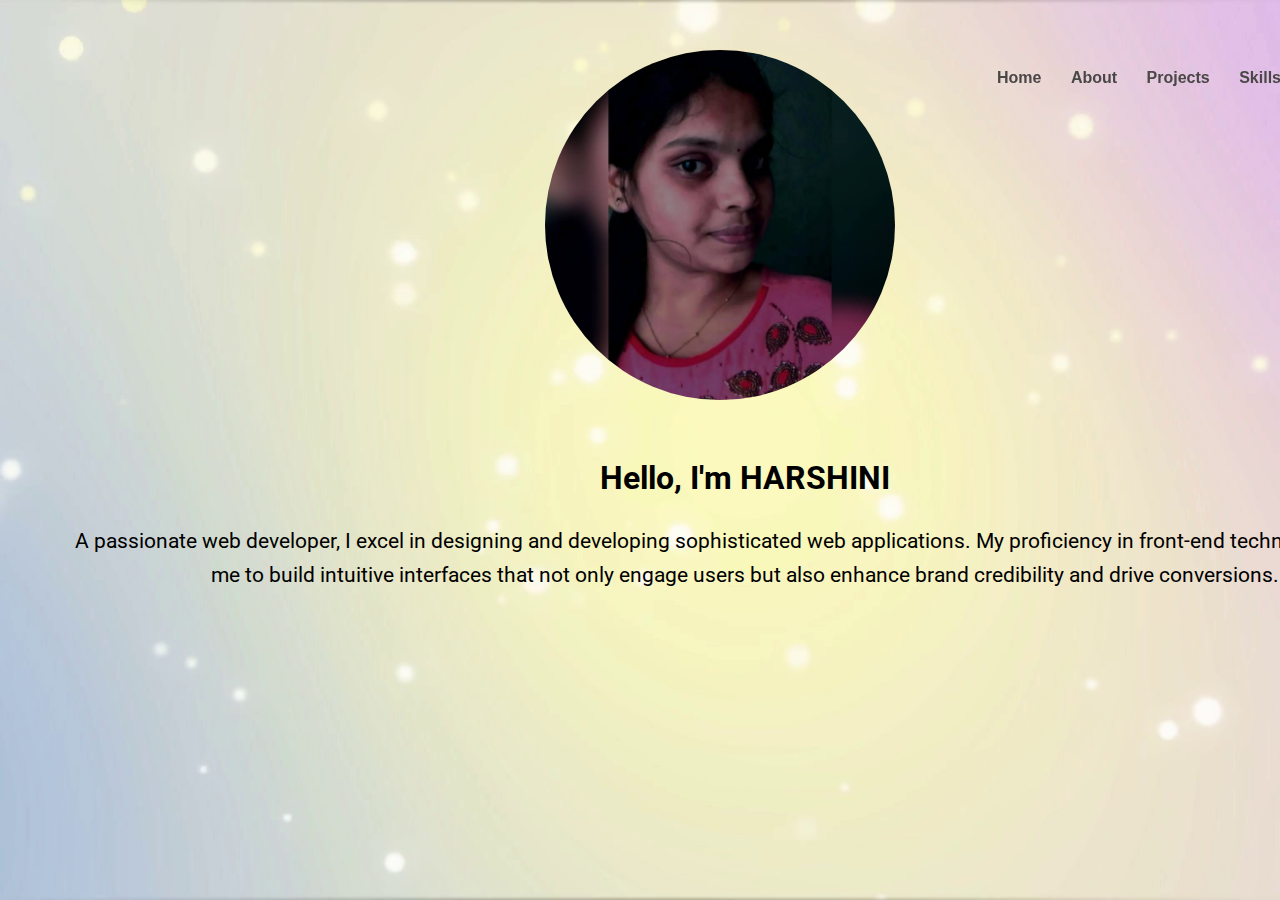
<file: index.html>
<!DOCTYPE html>
<html lang="en">
  <head>
    <link
      href="https://fonts.googleapis.com/css2?family=Roboto:wght@400;700&display=swap"
      rel="stylesheet"
    />

    <meta charset="UTF-8" />
    <meta name="viewport" content="width=device-width, initial-scale=1.0" />
    <title>HARSHINI - Home</title>
    <link rel="stylesheet" href="styles.css" />
  </head>
  <body>
    <header>
      <div class="container">
        <nav>
          <ul>
            <li><a href="index.html">Home</a></li>
            <li><a href="about.html">About</a></li>
            <li><a href="projects.html">Projects</a></li>
            <li><a href="skills.html">Skills</a></li>
            <li><a href="contact.html">Contact</a></li>
          </ul>
        </nav>
      </div>
    </header>

    <section id="home">
      <div class="container">
        <div class="intro">
          <div class="intro-content">
            <div class="intro-image">
              <img src="photo.jpg" alt="HARSHINI" />
            </div>
            <div class="intro-text">
              <h2>Hello, I'm HARSHINI</h2>
              <p>
                A passionate web developer, I excel in designing and developing
                sophisticated web applications. My proficiency in front-end
                technologies allows me to build intuitive interfaces that not
                only engage users but also enhance brand credibility and drive
                conversions.
              </p>
            </div>
          </div>
        </div>
      </div>
    </section>
  </body>
</html>
</file>
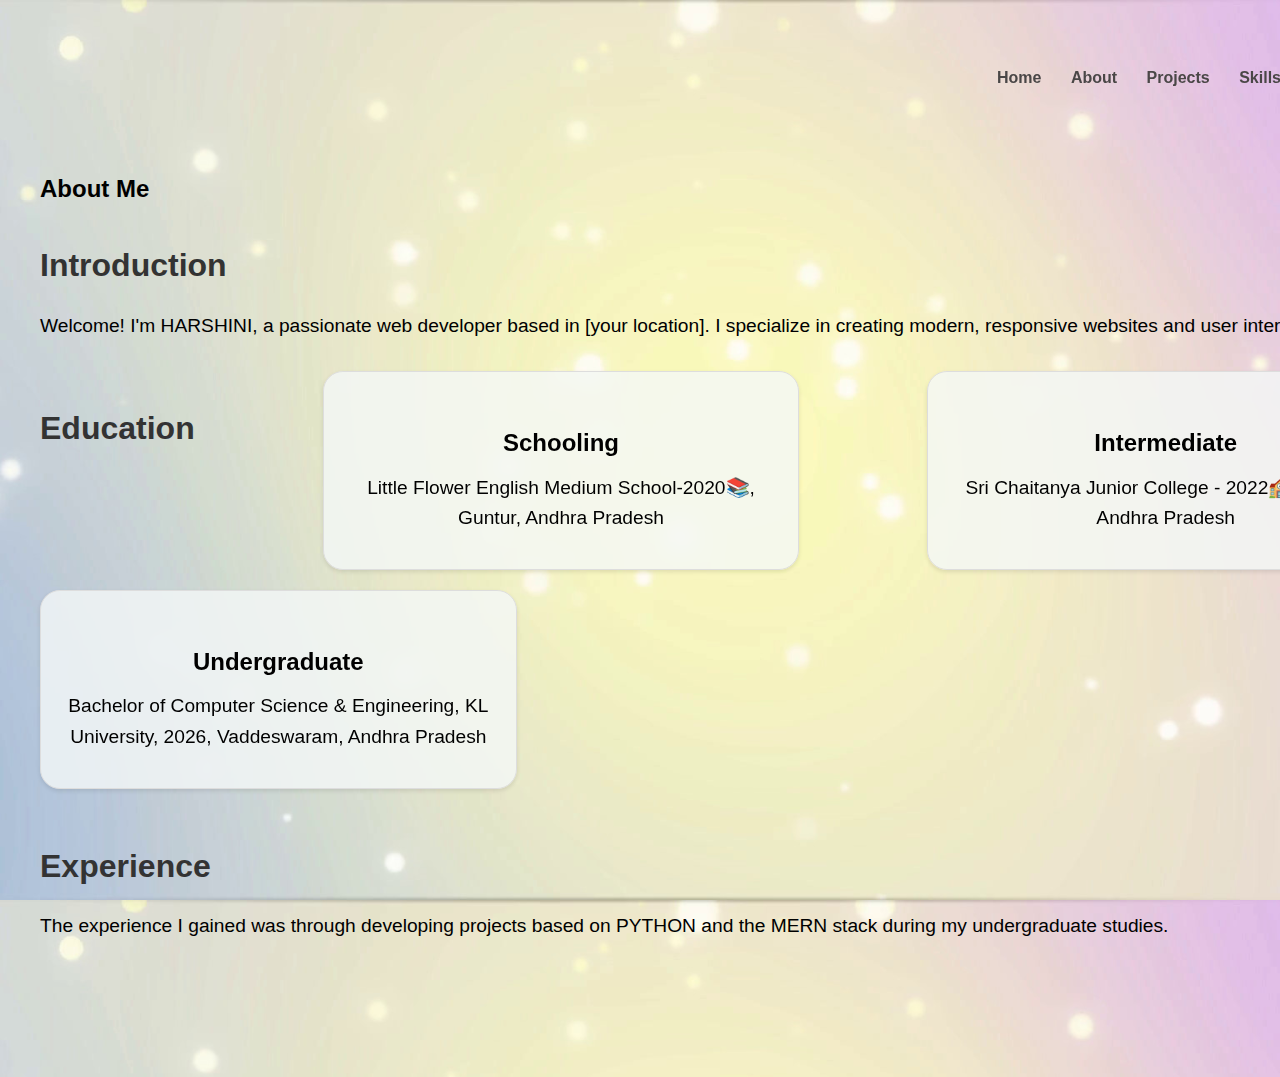
<file: about.html>
<!DOCTYPE html>
<html lang="en">
  <head>
    <meta charset="UTF-8" />
    <meta name="viewport" content="width=device-width, initial-scale=1.0" />
    <title>About HARSHINI</title>
    <link rel="stylesheet" href="styles.css" />
  </head>
  <body>
    <header>
      <div class="container">
        <nav>
          <ul>
            <li><a href="index.html">Home</a></li>
            <li><a href="about.html">About</a></li>
            <li><a href="projects.html">Projects</a></li>
            <li><a href="skills.html">Skills</a></li>
            <li><a href="contact.html">Contact</a></li>
          </ul>
        </nav>
      </div>
    </header>

    <section id="about">
      <div class="container">
        <h2>About Me</h2>
        <div class="about-content">
          <div class="about-text">
            <h3>Introduction</h3>
            <p>
              Welcome! I'm HARSHINI, a passionate web developer based in [your
              location]. I specialize in creating modern, responsive websites
              and user interfaces.
            </p>

            <div class="education">
              <h3>Education</h3>

              <div class="education-item">
                <h4>Schooling</h4>
                <p>
                  Little Flower English Medium School-2020📚, Guntur, Andhra
                  Pradesh
                </p>
              </div>

              <div class="education-item">
                <h4>Intermediate</h4>
                <p>
                  Sri Chaitanya Junior College - 2022🏫, Guntur, Andhra Pradesh
                </p>
              </div>

              <div class="education-item">
                <h4>Undergraduate</h4>
                <p>
                  Bachelor of Computer Science & Engineering, KL University,
                  2026, Vaddeswaram, Andhra Pradesh
                </p>
              </div>
            </div>

            <h3>Experience</h3>
            <p>
              The experience I gained was through developing projects based on
              PYTHON and the MERN stack during my undergraduate studies.
            </p>
          </div>
        </div>
      </div>
    </section>
  </body>
</html>
</file>
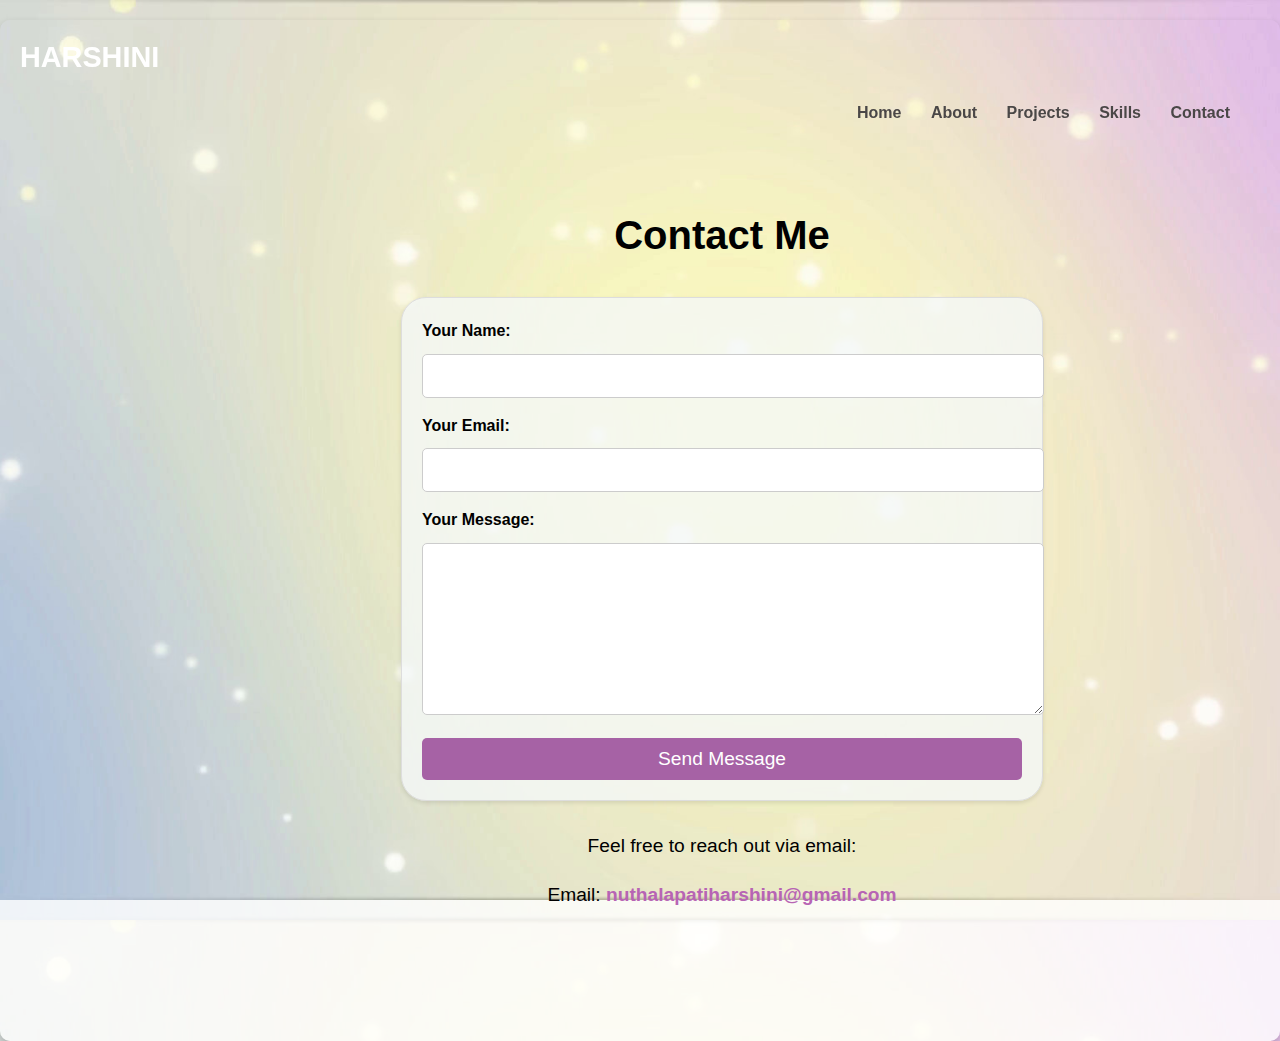
<file: contact.html>
<!DOCTYPE html>
<html lang="en">
  <head>
    <meta charset="UTF-8" />
    <meta name="viewport" content="width=device-width, initial-scale=1.0" />
    <title>Contact Page</title>
    <link rel="stylesheet" href="styles.css" />
    <style></style>
  </head>
  <body>
    <header>
      <h1>HARSHINI</h1>
      <nav>
        <ul>
          <li><a href="index.html">Home</a></li>
          <li><a href="about.html">About</a></li>
          <li><a href="projects.html">Projects</a></li>
          <li><a href="skills.html">Skills</a></li>
          <li><a href="contact.html">Contact</a></li>
        </ul>
      </nav>
    </header>

    <section id="contact">
      <div class="container">
        <h2>Contact Me</h2>
        <div class="contact-form">
          <form action="#" method="post">
            <label for="name">Your Name:</label>
            <input type="text" id="name" name="name" required />

            <label for="email">Your Email:</label>
            <input type="email" id="email" name="email" required />

            <label for="message">Your Message:</label>
            <textarea id="message" name="message" required></textarea>

            <button type="submit">Send Message</button>
          </form>
        </div>
        <div class="contact-info">
          <p>Feel free to reach out via email:</p>
          <p>
            Email:
            <a href="mailto:youremail@example.com"
              >nuthalapatiharshini@gmail.com</a
            >
          </p>
        </div>
      </div>
    </section>
  </body>
</html>
</file>
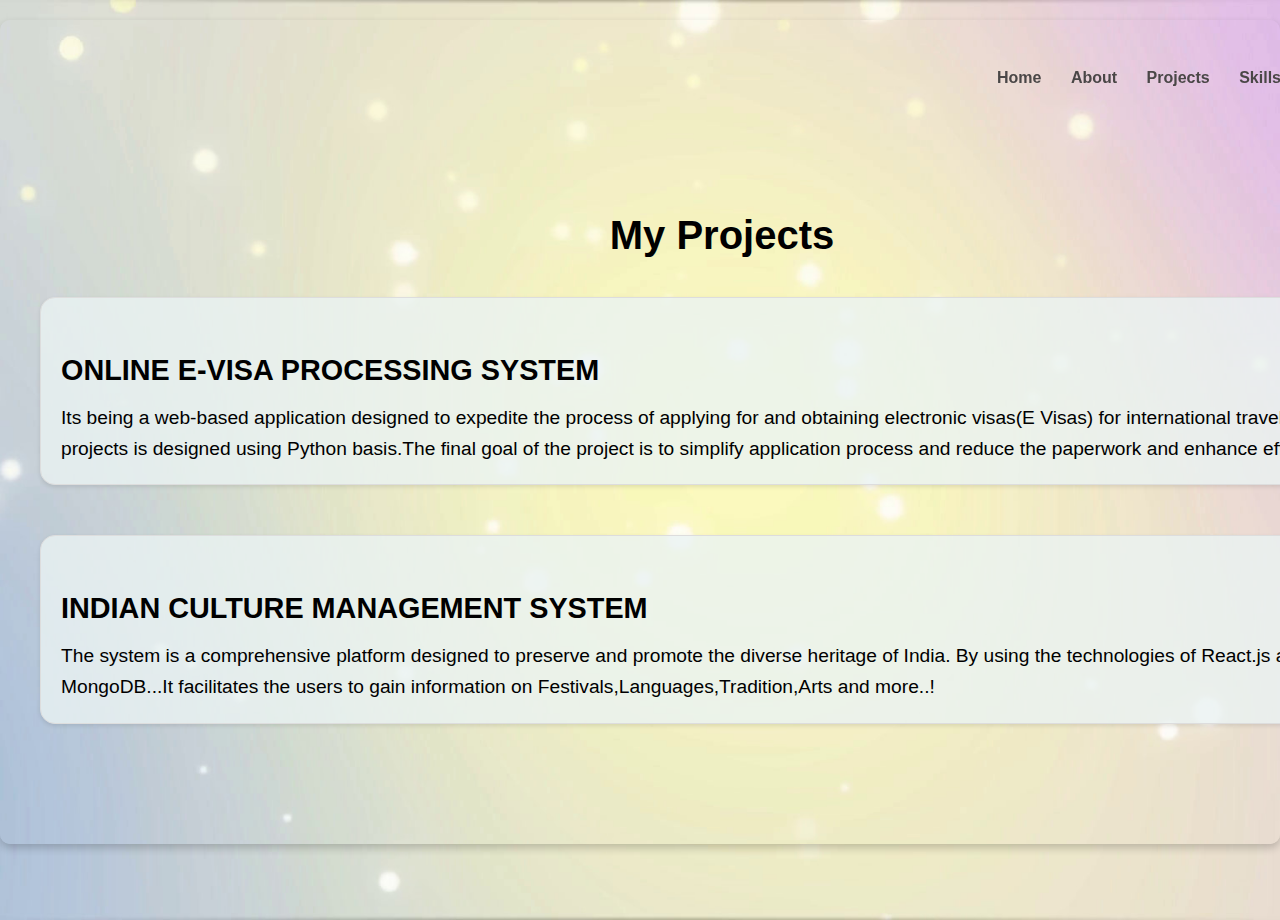
<file: projects.html>
<!DOCTYPE html>
<html lang="en">
  <head>
    <meta charset="UTF-8" />
    <meta name="viewport" content="width=device-width, initial-scale=1.0" />
    <title>Projects - HARSHINI</title>
    <link rel="stylesheet" href="styles.css" />
  </head>
  <body>
    <header>
      <div class="container">
        <nav>
          <ul>
            <li><a href="index.html">Home</a></li>
            <li><a href="about.html">About</a></li>
            <li><a href="projects.html">Projects</a></li>
            <li><a href="skills.html">Skills</a></li>
            <li><a href="contact.html">Contact</a></li>
          </ul>
        </nav>
      </div>
    </header>

    <section id="projects">
      <div class="container">
        <h2>My Projects</h2>
        <div class="projects-content">
          <div class="project-item">
            <h3>ONLINE E-VISA PROCESSING SYSTEM</h3>
            <p>
              Its being a web-based application designed to expedite the process
              of applying for and obtaining electronic visas(E Visas) for
              international travellers. the projects is designed using Python
              basis.The final goal of the project is to simplify application
              process and reduce the paperwork and enhance efficiency.
            </p>
          </div>

          <div class="project-item">
            <h3>INDIAN CULTURE MANAGEMENT SYSTEM</h3>
            <p>
              The system is a comprehensive platform designed to preserve and
              promote the diverse heritage of India. By using the technologies
              of React.js and MongoDB...It facilitates the users to gain
              information on Festivals,Languages,Tradition,Arts and more..!
            </p>
          </div>
        </div>
      </div>
    </section>
  </body>
</html>
</file>
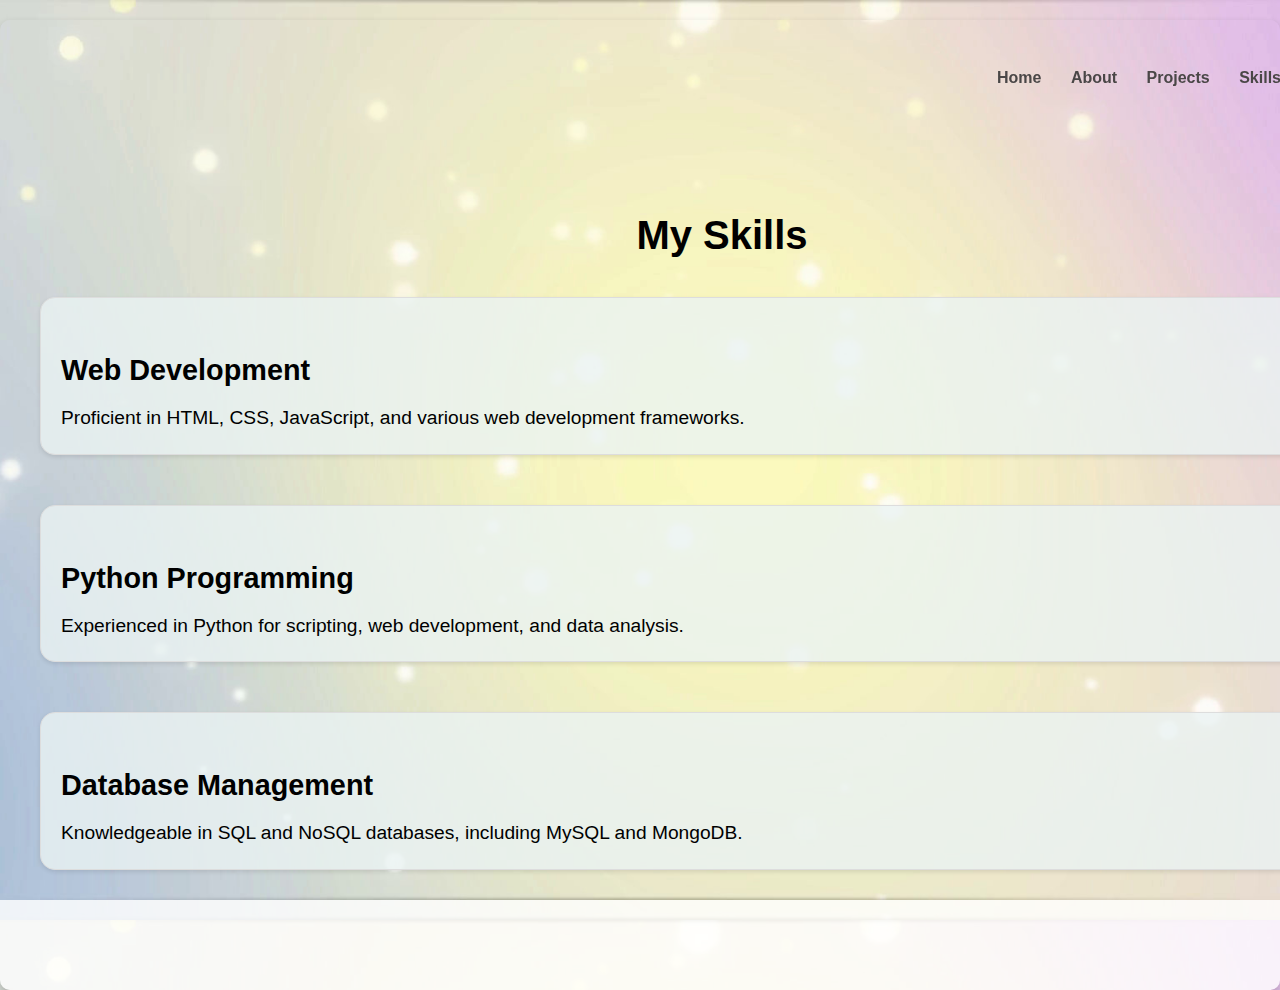
<file: skills.html>
<!DOCTYPE html>
<html lang="en">
  <head>
    <meta charset="UTF-8" />
    <meta name="viewport" content="width=device-width, initial-scale=1.0" />
    <title>Skills - HARSHINI</title>
    <link rel="stylesheet" href="styles.css" />
  </head>
  <body>
    <header>
      <div class="container">
        <nav>
          <ul>
            <li><a href="index.html">Home</a></li>
            <li><a href="about.html">About</a></li>
            <li><a href="projects.html">Projects</a></li>
            <li><a href="skills.html">Skills</a></li>
            <li><a href="contact.html">Contact</a></li>
          </ul>
        </nav>
      </div>
    </header>

    <section id="skills">
      <div class="container">
        <h2>My Skills</h2>
        <div class="skills-content">
          <div class="skill-item">
            <h3>Web Development</h3>
            <p>
              Proficient in HTML, CSS, JavaScript, and various web development
              frameworks.
            </p>
          </div>

          <div class="skill-item">
            <h3>Python Programming</h3>
            <p>
              Experienced in Python for scripting, web development, and data
              analysis.
            </p>
          </div>

          <div class="skill-item">
            <h3>Database Management</h3>
            <p>
              Knowledgeable in SQL and NoSQL databases, including MySQL and
              MongoDB.
            </p>
          </div>
        </div>
      </div>
    </section>
  </body>
</html>
</file>
<file: styles.css>
body {
    background-image: url('image.png');
    background-size: cover;
    background-position: center;
    font-family: Arial, sans-serif;
    line-height: 1.6;
    background-color: #f1ebeb;
    margin: 0;
    padding: 0;
    height: 100vh;
}

header {
    color: #fff;
    padding: 15px 0;
    height: 70px; 
    position: fixed;
    top: 0;
    left: 0;
    width: 100%;
    z-index: 1000;
}

header h1 {
    font-size: 1.8rem;
    margin-left: 20px;
}

nav {
    text-align: right;
    padding-right: 50px;
}

nav ul {
    list-style-type: none;
    margin: 0;
    padding: 0;
}

nav ul li {
    display: inline;
    margin-left: 25px;
}

nav ul li a {
    color: #4a4747; 
    text-decoration: none;
    font-weight: bold;
    transition: all 0.3s ease;
}

nav ul li a:hover {
    color: #b764b4;
}

.container {
    width: 110%;
    max-width: 1400px;
    margin: 0 auto;
    padding: 20px;
    padding-top: 50px; 
}

.intro {
    display: flex;
    justify-content: center;
    align-items: center;
    flex-wrap: wrap;
}

.intro-image {
    flex: 1;
    text-align: center;
}

.intro-image img {
    border-radius: 50%;
    width: 350px;
    height: 350px;
    object-fit: cover;
    margin-bottom: 20px;
}

.intro-text {
    margin-left: 50px; 
    text-align: center;
    font-family: 'Roboto', sans-serif;
    font-size: 21px; 
}

.intro-text h2,
.intro-text p {
    margin-bottom: 20px;
}


.education {
    margin-top: 30px;
    display: flex;
    justify-content: space-between;
    flex-wrap: wrap;
}

.education-item {
    background-color: rgba(244, 247, 248, 0.8); 
    border: 1px solid #ddd; 
    box-shadow: 0 2px 4px rgba(0, 0, 0, 0.1); 
    padding: 20px;
    margin-bottom: 20px;
    width: calc(33.33% - 20px); 
    transition: transform 0.3s ease, box-shadow 0.3s ease; 
    backdrop-filter: blur(10px); 
    border-radius: 20px; 
}

.education-item:hover {
    transform: translateY(-15px);
    box-shadow: 0 4px 8px rgba(0, 0, 0, 0.2); 
}

.education-item h4 {
    font-size: 1.5rem; 
    margin-bottom: 10px;
    text-align: center; 
}

.education-item p {
    margin: 0;
    text-align: center; 
}

#about {
    padding: 100px 20px; 
}

.about-content h2 {
    font-size: 1.5rem; 
    margin-bottom: 20px;
    text-align: center;
}

.about-content h3 {
    font-size: 2rem; 
    margin-bottom: 15px;
    color: #333; 
}

.about-content p, .about-content ul {
    font-size: 1.2rem; 
    margin-bottom: 15px;
}

.about-content ul {
    padding-left: 20px;
}


#projects {
    padding: 100px 20px; 
    background: rgba(255, 255, 255, 0.8) url('image.png') center/cover no-repeat fixed; 
    border-radius: 10px; 
    box-shadow: 0 4px 8px rgba(0, 0, 0, 0.2);
    margin-top: 20px; 
}

#projects h2 {
    font-size: 2.5rem;
    margin-bottom: 30px;
    text-align: center;
}

.projects-content {
    display: flex;
    flex-direction: column;
    gap: 50px; 
}

.project-item {
    background-color: rgba(234, 243, 243, 0.8); 
    border: 1px solid #ddd; 
    box-shadow: 0 2px 4px rgba(0, 0, 0, 0.1); 
    padding: 20px;
    border-radius: 15px; 
    transition: transform 0.3s ease, box-shadow 0.3s ease; 
}

.project-item:hover {
    transform: translateY(-15px); 
    box-shadow: 0 4px 8px rgba(0, 0, 0, 0.2);
}

.project-item h3 {
    font-size: 1.8rem; 
    margin-bottom: 10px;
}

.project-item p {
    font-size: 1.2rem; 
    margin: 0;
}


#skills {
    padding: 100px 20px; 
    background: rgba(255, 255, 255, 0.8) url('image.png') center/cover no-repeat fixed; 
    border-radius: 10px;
    box-shadow: 0 4px 8px rgba(0, 0, 0, 0.2); 
    margin-top: 20px;
}

#skills h2 {
    font-size: 2.5rem; 
    margin-bottom: 30px;
    text-align: center;
}

.skills-content {
    display: flex;
    flex-direction: column;
    gap: 50px; 
}

.skill-item {
    background-color: rgba(234, 243, 243, 0.8); 
    border: 1px solid #ddd;
    box-shadow: 0 2px 4px rgba(0, 0, 0, 0.1); 
    padding: 20px;
    border-radius: 15px; 
    transition: transform 0.3s ease, box-shadow 0.3s ease; 
}

.skill-item:hover {
    transform: translateY(-20px); 
    box-shadow: 0 4px 8px rgba(0, 0, 0, 0.2); 
}

.skill-item h3 {
    font-size: 1.8rem; 
    margin-bottom: 10px;
}

.skill-item p {
    font-size: 1.2rem; 
    margin: 0;
}


#contact {
    padding: 100px 20px;
    background: rgba(255, 255, 255, 0.8) url('image.png') center/cover no-repeat fixed; 
    border-radius: 10px; 
    box-shadow: 0 4px 8px rgba(0, 0, 0, 0.2); 
    margin-top: 20px;
}

#contact h2 {
    font-size: 2.5rem; 
    margin-bottom: 30px;
    text-align: center;
}

.contact-form {
    max-width: 600px;
    margin: 0 auto;
    padding: 20px;
    background-color: rgba(244, 247, 248, 0.8); 
    border: 1px solid #ddd; 
    box-shadow: 0 2px 4px rgba(0, 0, 0, 0.1); 
    border-radius: 25px; 
}

.contact-form label {
    display: block;
    font-weight: bold;
    margin-bottom: 10px;
}

.contact-form input[type="text"],
.contact-form input[type="email"],
.contact-form textarea {
    width: 100%;
    padding: 10px;
    margin-bottom: 15px;
    border: 1px solid #ccc;
    border-radius: 5px;
    font-size: 1.2rem;
}

.contact-form textarea {
    height: 150px; 
}

.contact-form button {
    display: block;
    width: 100%;
    padding: 10px;
    border: none;
    border-radius: 5px;
    background-color: #a662a5; 
    color: #fff;
    font-size: 1.2rem;
    cursor: pointer;
    transition: background-color 0.3s ease;
}

.contact-form button:hover {
    background-color: #694464;
}

.contact-info {
    margin-top: 30px;
    text-align: center;
}

.contact-info p {
    font-size: 1.2rem;
    margin-bottom: 10px;
}

.contact-info a {
    color: #b764b4; 
    text-decoration: none;
    font-weight: bold;
    transition: color 0.3s ease;
}

.contact-info a:hover {
    color: #9c478c; 
}
</file>
